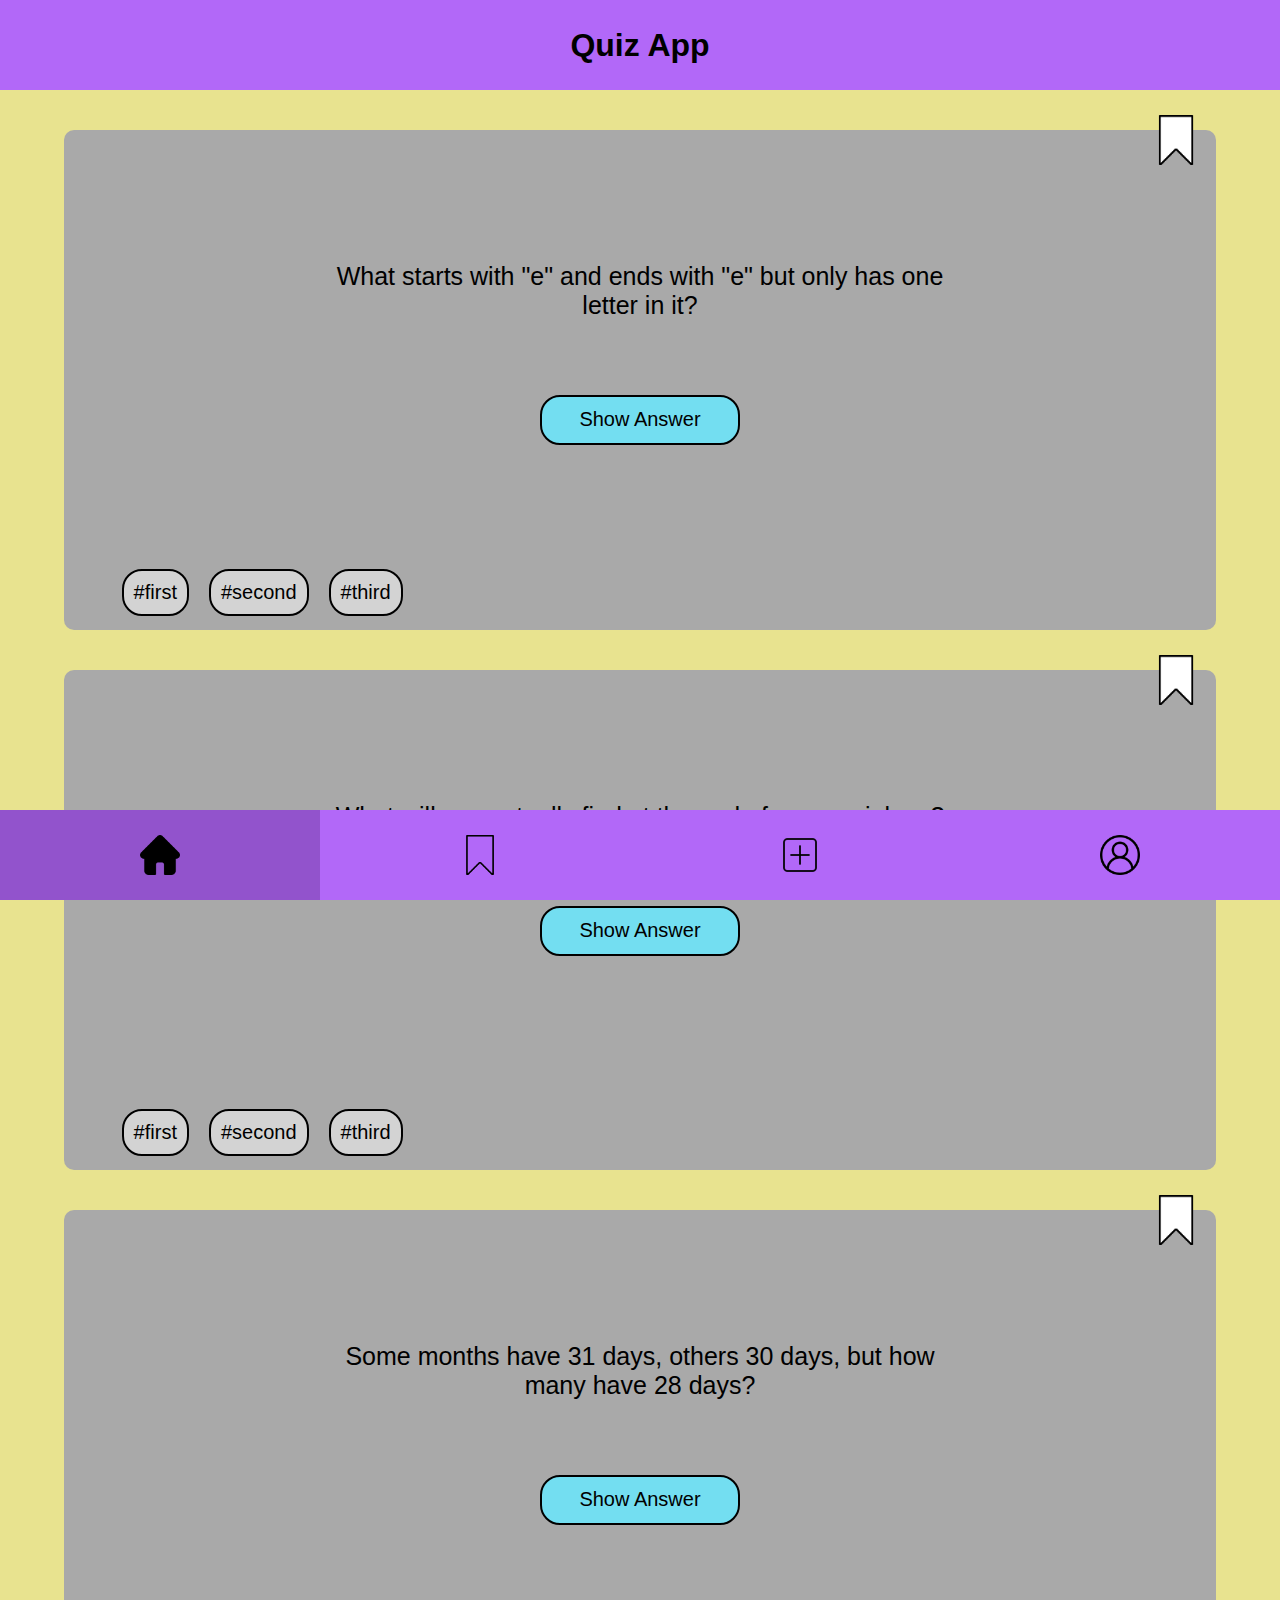
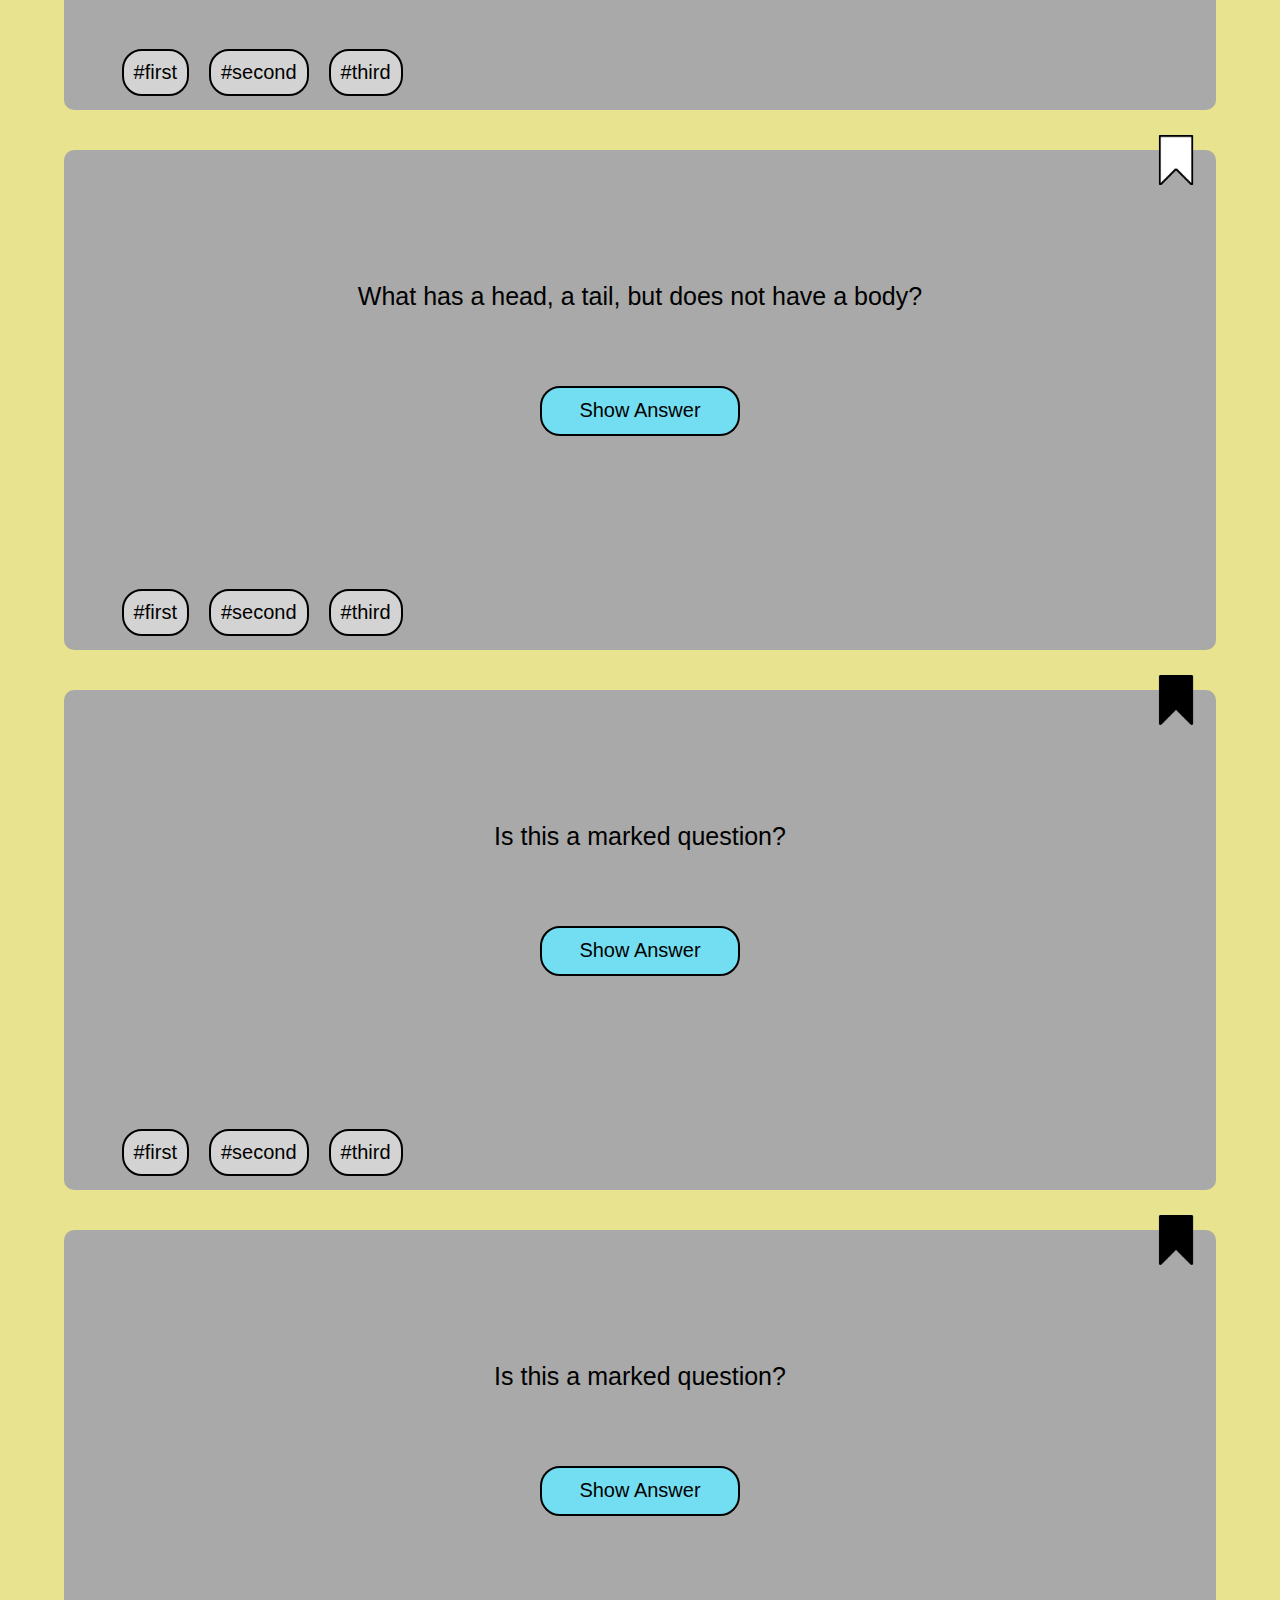
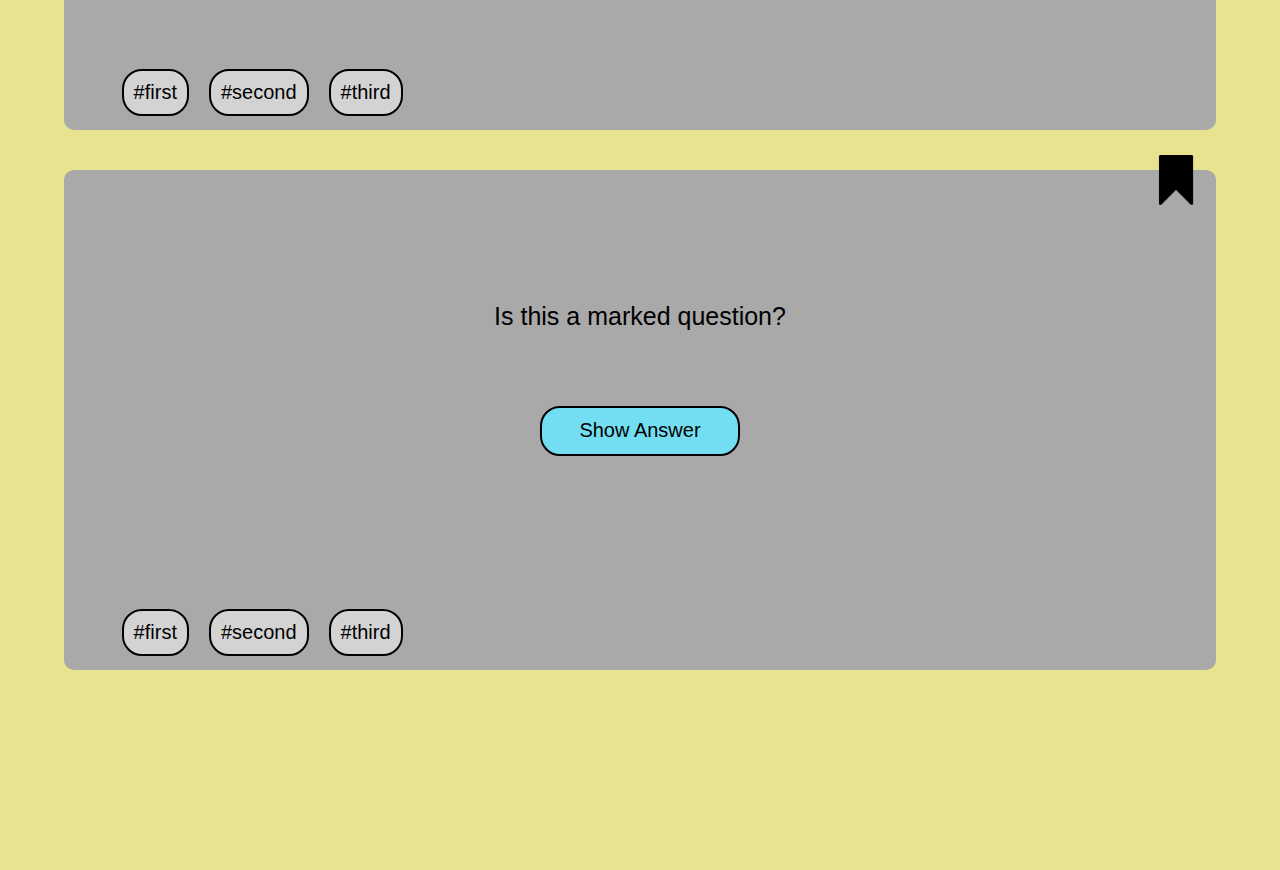
<file: index.html>
<!DOCTYPE html>
<html lang="en">
  <head>
    <meta charset="UTF-8" />
    <meta name="viewport" content="width=device-width, initial-scale=1.0" />
    <link rel="stylesheet" href="css/styles.css" />
    <link rel="stylesheet" href="css/index.css" />
    <script src="./js/index.js" defer></script>
    <title>Rocco's Quiz App</title>
  </head>
  <body>
    <header>
      <h1 class="header__title-app">Quiz App</h1>
    </header>
    <main class="main-content">
      <section class="main__card-container unmarked-card">
        <img
          data-js="toggle-bookmark"
          aria-label="click this button to bookmark this card"
          class="main__card__bookmark-icon-card"
          src="./images/bookmark.png"
          alt="bookmark-empty-icon" />
        <article class="main__card__box-question-button-answer">
          <p class="main__card__box-question-card">
            What starts with "e" and ends with "e" but only has one letter in
            it?
          </p>
          <button data-js="show-answer" class="main__card__button-show-answer">
            Show Answer
          </button>
          <p class="main__card__answer">An envelope</p>
        </article>

        <article class="main__card__box-card-tags">
          <p class="main__card__tag">#first</p>
          <p class="main__card__tag">#second</p>
          <p class="main__card__tag">#third</p>
        </article>
      </section>
      <section class="main__card-container unmarked-card">
        <img
          data-js="toggle-bookmark"
          aria-label="click this button to bookmark this card"
          class="main__card__bookmark-icon-card"
          src="./images/bookmark.png"
          alt="bookmark-empty-icon" />
        <article class="main__card__box-question-button-answer">
          <p class="main__card__box-question-card">
            What will you actually find at the end of every rainbow?
          </p>
          <button data-js="show-answer" class="main__card__button-show-answer">
            Show Answer
          </button>
          <p class="main__card__answer">The letter 'W'</p>
        </article>

        <article class="main__card__box-card-tags">
          <p class="main__card__tag">#first</p>
          <p class="main__card__tag">#second</p>
          <p class="main__card__tag">#third</p>
        </article>
      </section>
      <section class="main__card-container unmarked-card">
        <img
          data-js="toggle-bookmark"
          aria-label="click this button to bookmark this card"
          class="main__card__bookmark-icon-card"
          src="./images/bookmark.png"
          alt="bookmark-empty-icon" />
        <article class="main__card__box-question-button-answer">
          <p class="main__card__box-question-card">
            Some months have 31 days, others 30 days, but how many have 28 days?
          </p>
          <button data-js="show-answer" class="main__card__button-show-answer">
            Show Answer
          </button>
          <p class="main__card__answer">All 12</p>
        </article>

        <article class="main__card__box-card-tags">
          <p class="main__card__tag">#first</p>
          <p class="main__card__tag">#second</p>
          <p class="main__card__tag">#third</p>
        </article>
      </section>
      <section class="main__card-container unmarked-card">
        <img
          data-js="toggle-bookmark"
          aria-label="click this button to bookmark this card"
          class="main__card__bookmark-icon-card"
          src="./images/bookmark.png"
          alt="bookmark-empty-icon" />
        <article class="main__card__box-question-button-answer">
          <p class="main__card__box-question-card">
            What has a head, a tail, but does not have a body?
          </p>
          <button data-js="show-answer" class="main__card__button-show-answer">
            Show Answer
          </button>
          <p class="main__card__answer">A coin</p>
        </article>

        <article class="main__card__box-card-tags">
          <p class="main__card__tag">#first</p>
          <p class="main__card__tag">#second</p>
          <p class="main__card__tag">#third</p>
        </article>
      </section>
      <section class="main__card-container marked-card">
        <img
          aria-label="this is a bookmarked card"
          class="main__card__bookmark-icon-card"
          src="./images/bookmark_filled.png"
          alt="bookmark-icon" />
        <article class="main__card__box-question-button-answer">
          <p class="main__card__box-question-card">
            Is this a marked question?
          </p>
          <button class="main__card__button-show-answer">Show Answer</button>
          <!-- <p class="main__card__answer">This is the answer</p> -->
        </article>

        <article class="main__card__box-card-tags">
          <p class="main__card__tag">#first</p>
          <p class="main__card__tag">#second</p>
          <p class="main__card__tag">#third</p>
        </article>
      </section>
      <section class="main__card-container marked-card">
        <img
          aria-label="this is a bookmarked card"
          class="main__card__bookmark-icon-card"
          src="./images/bookmark_filled.png"
          alt="bookmark-icon" />
        <article class="main__card__box-question-button-answer">
          <p class="main__card__box-question-card">
            Is this a marked question?
          </p>
          <button class="main__card__button-show-answer">Show Answer</button>
          <!-- <p class="main__card__answer">This is the answer</p> -->
        </article>

        <article class="main__card__box-card-tags">
          <p class="main__card__tag">#first</p>
          <p class="main__card__tag">#second</p>
          <p class="main__card__tag">#third</p>
        </article>
      </section>
      <section class="main__card-container marked-card">
        <img
          aria-label="this is a bookmarked card"
          class="main__card__bookmark-icon-card"
          src="./images/bookmark_filled.png"
          alt="bookmark-icon" />
        <article class="main__card__box-question-button-answer">
          <p class="main__card__box-question-card">
            Is this a marked question?
          </p>
          <button class="main__card__button-show-answer">Show Answer</button>
          <!-- <p class="main__card__answer">This is the answer</p> -->
        </article>

        <article class="main__card__box-card-tags">
          <p class="main__card__tag">#first</p>
          <p class="main__card__tag">#second</p>
          <p class="main__card__tag">#third</p>
        </article>
      </section>
      <div class="bottom-space"></div>
    </main>

    <section class="navbar-container">
      <nav class="navbar">
        <a class="navbar__home navbar__home-darker-selection" href="index.html">
          <img class="navbar__home-img" src="./images/home_filled.png" alt=""
        /></a>
        <a class="navbar__bookmark" href="bookmark.html">
          <img
            class="navbar__bookmark-img"
            src="./images/bookmark_transparent.png"
            alt=""
        /></a>
        <a class="navbar__add-question" href="form.html"
          ><img class="navbar__add-question-img" src="./images/add.png" alt=""
        /></a>
        <a class="navbar__profile" href="profile.html"
          ><img class="navbar__profile-img" src="./images/profile.png" alt=""
        /></a>
      </nav>
    </section>
  </body>
</html>
</file>
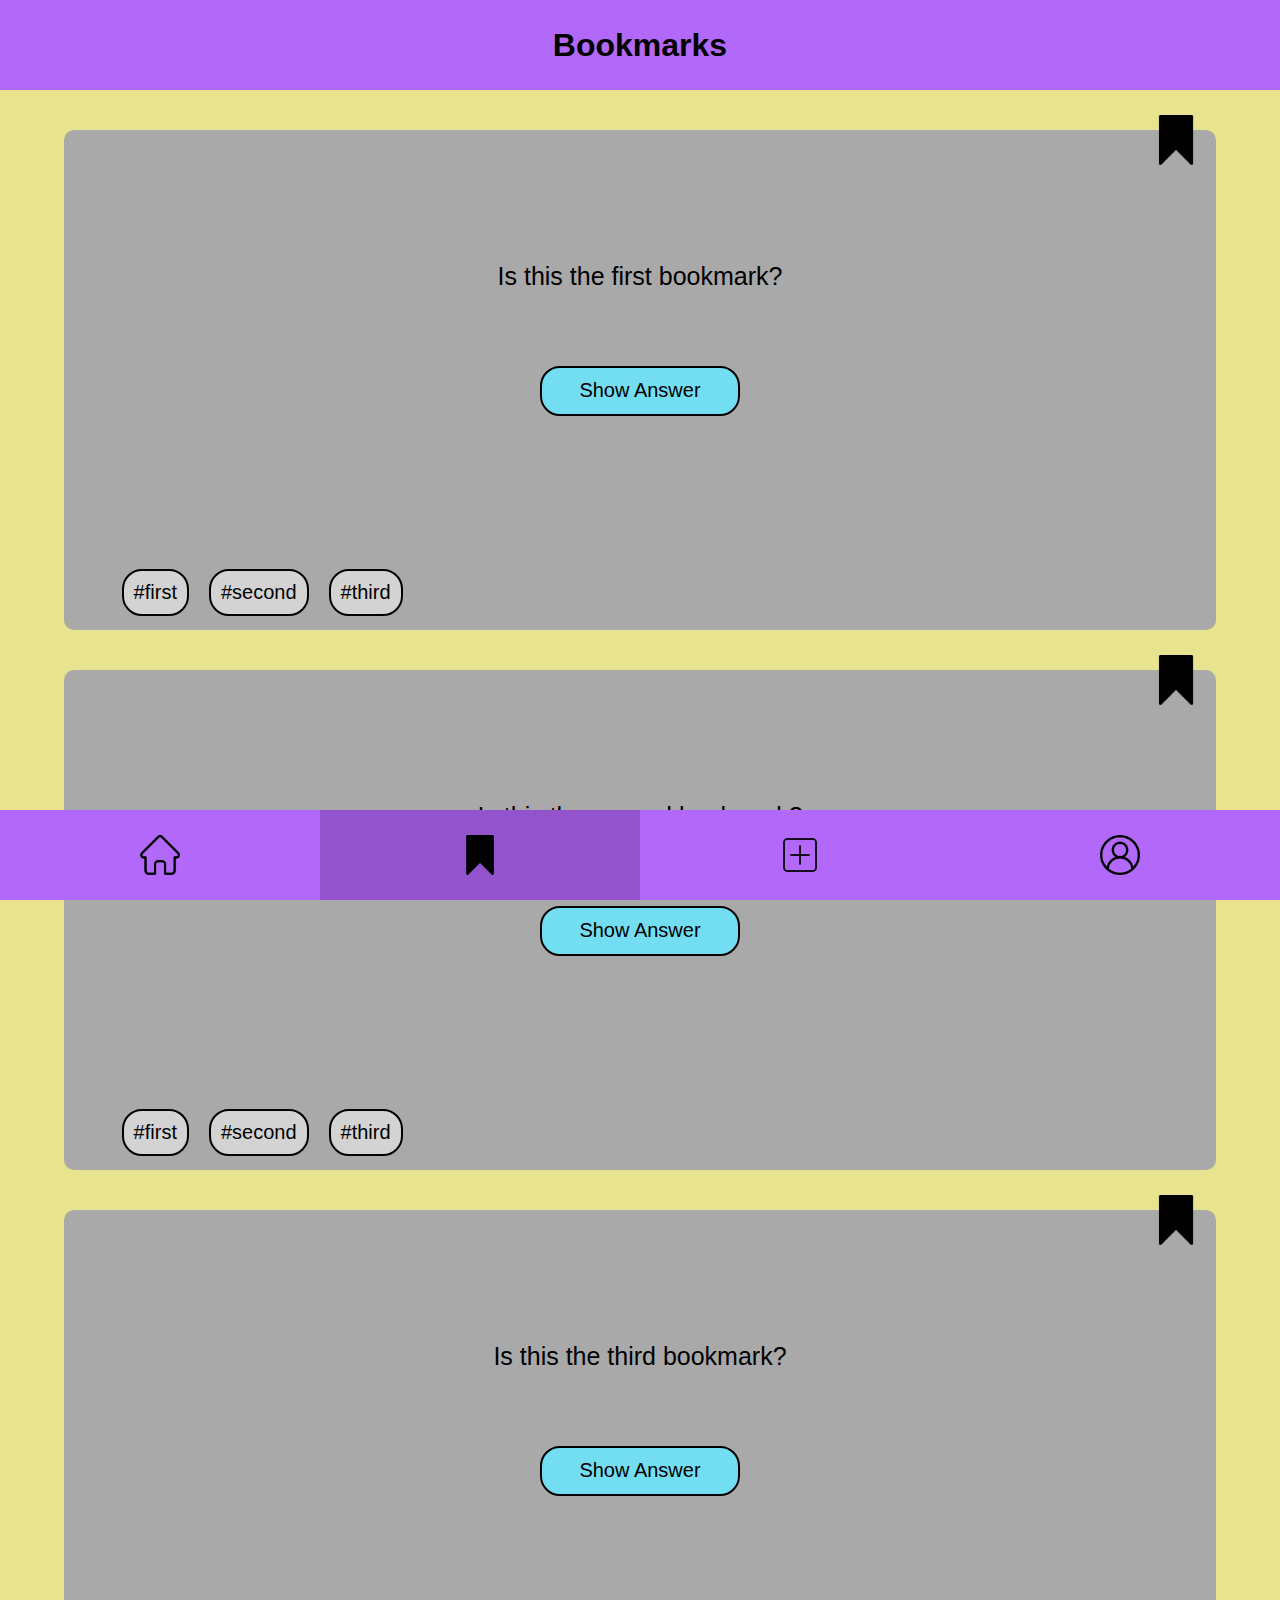
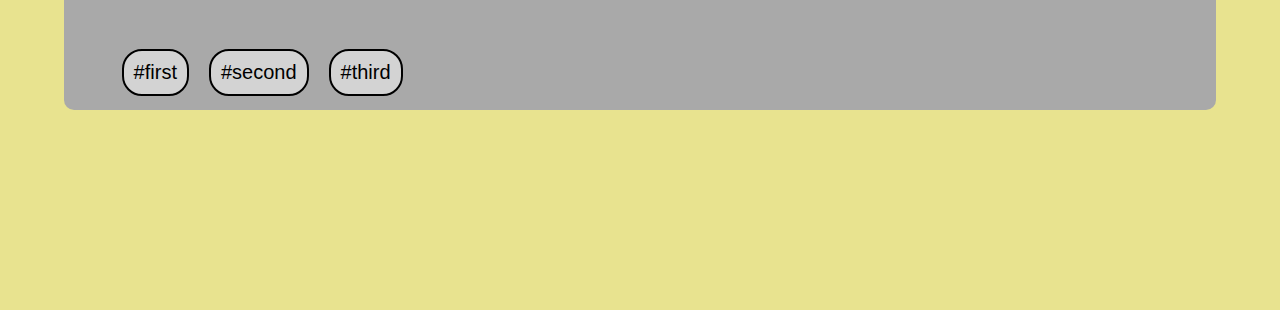
<file: bookmark.html>
<!DOCTYPE html>
<html lang="en">
  <head>
    <meta charset="UTF-8" />
    <meta name="viewport" content="width=device-width, initial-scale=1.0" />
    <link rel="stylesheet" href="./css/styles.css" />
    <link rel="stylesheet" href="./css/bookmark.css" />
    <title>Rocco's Quiz Bookmark</title>
  </head>
  <body>
    <header>
      <h1 class="header__title-app">Bookmarks</h1>
    </header>
    <main class="main-content">
      <section class="main__card-container marked-card">
        <img
          aria-label="this is a bookmarked card"
          class="main__card__bookmark-icon-card"
          src="./images/bookmark_filled.png"
          alt="bookmark-icon" />
        <article class="main__card__box-question-button-answer">
          <p class="main__card__box-question-card">Is this the first bookmark?</p>
          <button class="main__card__button-show-answer">Show Answer</button>
          <!-- <p class="main__card__answer">This is the answer</p> -->
        </article>

        <article class="main__card__box-card-tags">
          <p class="main__card__tag">#first</p>
          <p class="main__card__tag">#second</p>
          <p class="main__card__tag">#third</p>
        </article>
      </section>
      <section class="main__card-container marked-card">
        <img
          aria-label="this is a bookmarked card"
          class="main__card__bookmark-icon-card"
          src="./images/bookmark_filled.png"
          alt="bookmark-icon" />
        <article class="main__card__box-question-button-answer">
          <p class="main__card__box-question-card">Is this the second bookmark?</p>
          <button class="main__card__button-show-answer">Show Answer</button>
          <!-- <p class="main__card__answer">This is the answer</p> -->
        </article>

        <article class="main__card__box-card-tags">
          <p class="main__card__tag">#first</p>
          <p class="main__card__tag">#second</p>
          <p class="main__card__tag">#third</p>
        </article>
      </section>
      <section class="main__card-container marked-card">
        <img
          aria-label="this is a bookmarked card"
          class="main__card__bookmark-icon-card"
          src="./images/bookmark_filled.png"
          alt="bookmark-icon" />
        <article class="main__card__box-question-button-answer">
          <p class="main__card__box-question-card">Is this the third bookmark?</p>
          <button class="main__card__button-show-answer">Show Answer</button>
          <!-- <p class="main__card__answer">This is the answer</p> -->
        </article>

        <article class="main__card__box-card-tags">
          <p class="main__card__tag">#first</p>
          <p class="main__card__tag">#second</p>
          <p class="main__card__tag">#third</p>
        </article>
      </section>
      <div class="bottom-space"></div>
    </main>

    <section class="navbar-container">
      <nav class="navbar">
        <a class="navbar__home navbar__home-darker-selection" href="index.html">
          <img class="navbar__home-img" src="./images/home_filled.png" alt=""
        /></a>
        <a class="navbar__bookmark" href="bookmark.html">
          <img
            class="navbar__bookmark-img"
            src="./images/bookmark_transparent.png"
            alt=""
        /></a>
        <a class="navbar__profile" href="profile.html"
          ><img class="navbar__profile-img" src="./images/profile.png" alt=""
        /></a>
      </nav>
    </section>
      <div class="bottom-space"></div>
    </main>
    <section class="navbar-container">
      <nav class="navbar">
        <a class="navbar__home" href="index.html">
          <img class="navbar__home-img" src="./images/home.png" alt=""
        /></a>
        <a class="navbar__bookmark navbar__bookmark-darker-selection" href="bookmark.html">
          <img
            class="navbar__bookmark-img"
            src="./images/bookmark_filled.png"
            alt=""
        /></a>
        <a class="navbar__add-question" href="form.html"
        ><img class="navbar__add-question-img" src="./images/add.png" alt=""
      /></a>
        <a class="navbar__profile" href="profile.html"
          ><img class="navbar__profile-img" src="./images/profile.png" alt=""
        /></a>
      </nav>
    </section>
  </body>
</html>
</file>
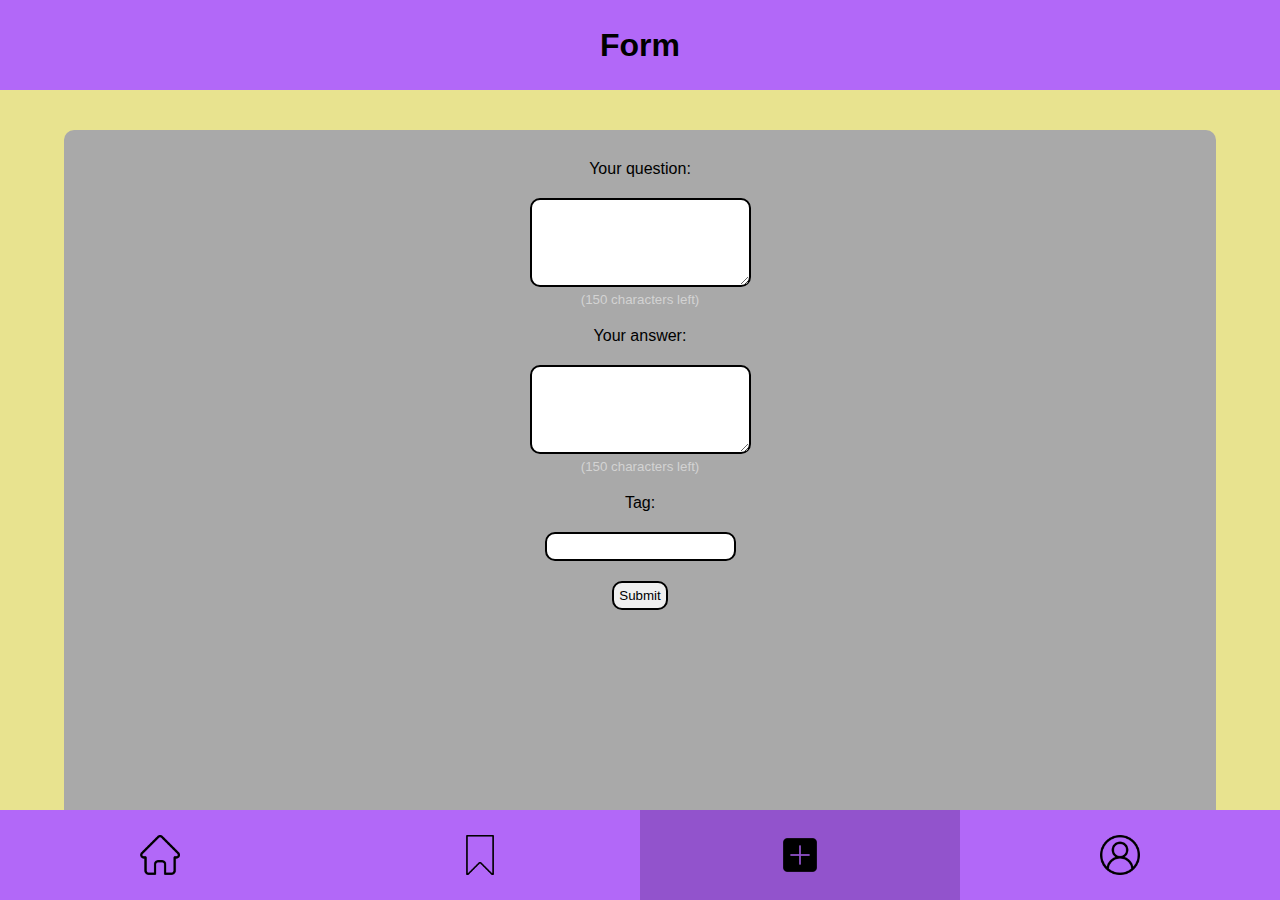
<file: form.html>
<!DOCTYPE html>
<html lang="en">
  <head>
    <meta charset="UTF-8" />
    <meta name="viewport" content="width=device-width, initial-scale=1.0" />
    <link rel="stylesheet" href="css/styles.css" />
    <link rel="stylesheet" href="css/form.css" />
    <script src="./js/form.js" defer></script>
    <title>Rocco's Quiz Bookmark</title>
  </head>
  <body>
    <header>
      <h1 class="header__title-app">Form</h1>
    </header>
    <main class="main-content">
      <form class="form" data-js="form">
        <label class="form__question__label" for="form__question"
          >Your question:</label
        >
        <textarea
          class="form__question"
          maxlength="150"
          data-js="textCharactersCounter"
          name="form__question"
          id="form__question"
          cols="24"
          rows="5"></textarea>
        <small class="form__character-count"
          >(<span data-js="amountLeft1"></span> characters left)</small
        >

        <label class="form__answer__label" for="form__answer"
          >Your answer:</label
        >
        <textarea
          class="form__answer"
          maxlength="150"
          data-js="textCharactersCounter"
          name="form__answer"
          id="form__answer"
          cols="24"
          rows="5"></textarea>
        <small class="form__character-count"
          >(<span data-js="amountLeft2"></span> characters left)</small
        >
        <label for="form__tag">Tag:</label>
        <input class="form__input" type="text" name="form__tag" />
        <button
          data-js="form-submit-button"
          class="form__submit-button"
          type="submit">
          Submit
        </button>
      </form>
    </main>
    <div class="bottom-space"></div>
    <section class="navbar-container">
      <nav class="navbar">
        <a class="navbar__home" href="index.html">
          <img class="navbar__home-img" src="./images/home.png" alt=""
        /></a>
        <a class="navbar__bookmark" href="bookmark.html">
          <img
            class="navbar__bookmark-img"
            src="./images/bookmark_transparent.png"
            alt=""
        /></a>
        <a
          class="navbar__add-question navbar__add-question-darker-selection"
          href="form.html"
          ><img
            class="navbar__add-question-img"
            src="./images/add_filled.png"
            alt=""
        /></a>
        <a class="navbar__profile" href="profile.html"
          ><img class="navbar__profile-img" src="./images/profile.png" alt=""
        /></a>
      </nav>
    </section>
  </body>
</html>
</file>
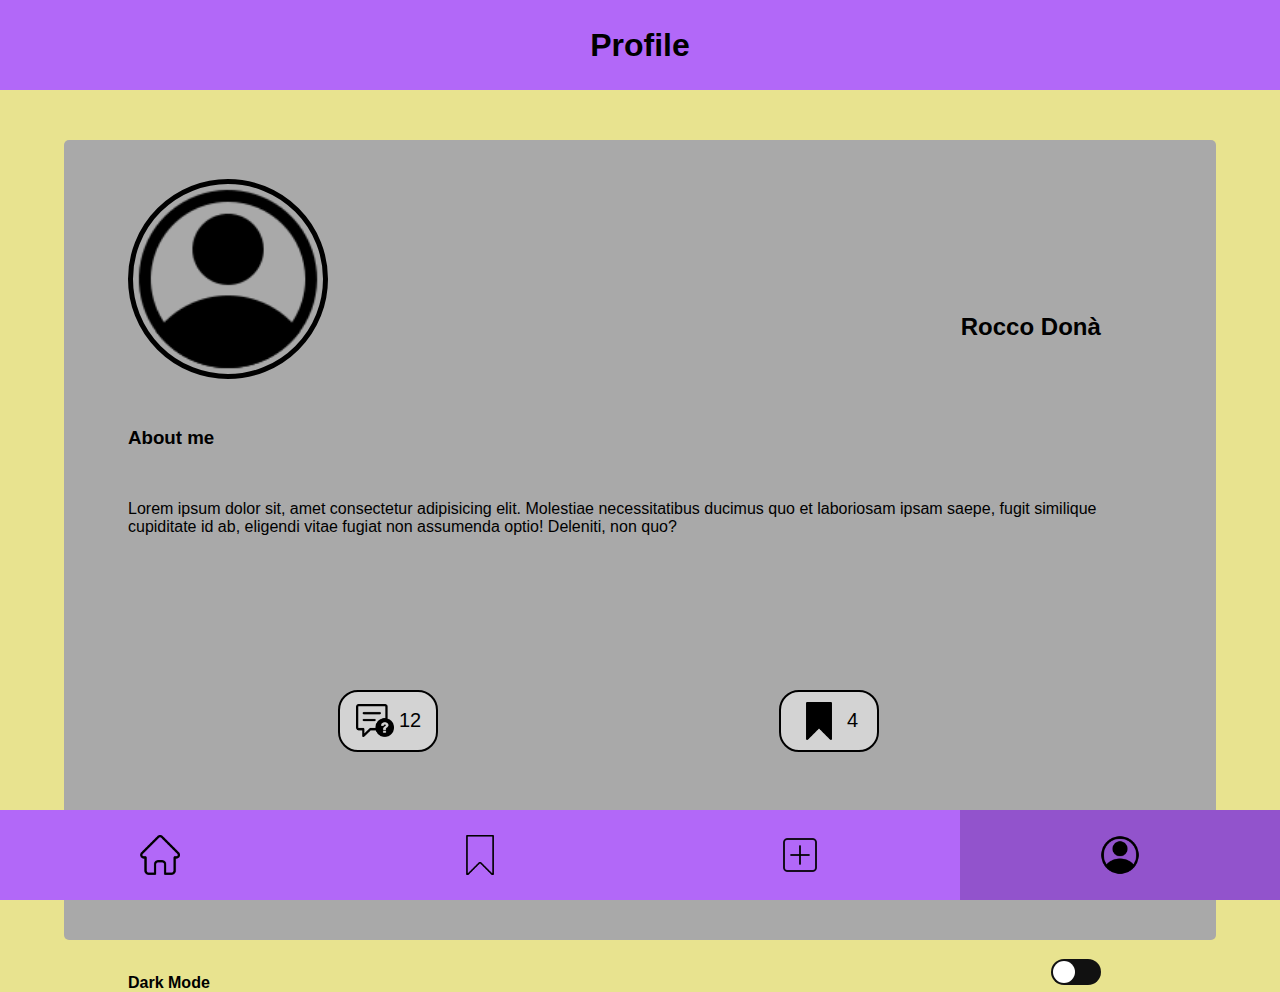
<file: profile.html>
<!DOCTYPE html>
<html lang="en">
  <head>
    <meta charset="UTF-8" />
    <meta name="viewport" content="width=device-width, initial-scale=1.0" />
    <link rel="stylesheet" href="css/styles.css" />
    <link rel="stylesheet" href="css/profile.css" />
    <script src="./js/profile.js" defer></script>
    <title>Rocco's Quiz Bookmark</title>
  </head>
  <body>
    <header>
      <h1 class="header__title-app">Profile</h1>
    </header>
    <main class="main-content">
      <section class="profile-section dark-card-section">
        <article class="--profile-card">
          <img
            class="profile-img"
            src="./images/profile_filled.png"
            alt="--profile-img" />
          <h2 class="--profile-name">Rocco Donà</h2>
        </article>

        <h3 class="about-me-title">About me</h3>
        <p>
          Lorem ipsum dolor sit, amet consectetur adipisicing elit. Molestiae
          necessitatibus ducimus quo et laboriosam ipsam saepe, fugit similique
          cupiditate id ab, eligendi vitae fugiat non assumenda optio! Deleniti,
          non quo?
        </p>
        <ul class="counter-container">
          <article class="--questions-counter">
            <img
              class="--questions-counter-img"
              src="./images/question.png"
              alt="" />
            <p>12</p>
          </article>
          <article class="--bookmark-counter">
            <img
              class="--bookmark-counter-img"
              src="./images/bookmark_filled.png"
              alt="" />
            <p>4</p>
          </article>
        </ul>

        <h4 class="settings-title">Settings</h4>
        <section class="dark-mode-container">
          <h4>Dark Mode</h4>
          <section class="--dark-mode-button">
            <input type="checkbox" class="checkbox" id="checkbox" />
            <label for="checkbox" class="checkbox-label">
              <span class="ball"></span>
            </label>
          </section>
        </section>
        <div class="bottom-space"></div>
      </section>
    </main>
    <div class="bottom-space"></div>
    <section class="navbar-container">
      <nav class="navbar">
        <a class="navbar__home" href="index.html">
          <img class="navbar__home-img" src="./images/home.png" alt=""
        /></a>
        <a class="navbar__bookmark" href="bookmark.html">
          <img
            class="navbar__bookmark-img"
            src="./images/bookmark_transparent.png"
            alt=""
        /></a>
        <a class="navbar__add-question" href="form.html"
          ><img class="navbar__add-question-img" src="./images/add.png" alt=""
        /></a>
        <a
          class="navbar__profile navbar__profile-darker-selection"
          href="profile.html"
          ><img
            class="navbar__profile-img"
            src="./images/profile_filled.png"
            alt=""
        /></a>
      </nav>
    </section>
  </body>
</html>
</file>
<file: css/styles.css>
@import "./global.css";
@import "./index.css";
@import "./profile.css";
@import "./form.css";
@import "./bookmark.css";
</file>
<file: css/index.css>
.--unmarked-card {
  display: relative;
}

.bottom-space {
  width: 100%;
  height: 200px;
}

.main__card-container {
  width: 90%;
  min-width: 300px;
  height: 500px;
  margin-top: 40px;
  background-color: darkgrey;
  position: relative;
  display: flex;
  flex-direction: column;
  align-items: center;
  align-content: center;
  border-radius: 10px;
  justify-content: space-between;
}

.main__card__bookmark-icon-card {
  position: absolute;
  top: -15px;
  right: 15px;
  max-width: 50px;
}

.main__card__box-question-button-answer {
  width: 60%;
  height: 70%;
  margin-top: 5%;
  display: flex;
  flex-direction: column;
  align-items: center;
  align-content: center;
}

.main__card__box-question-card {
  width: 100%;
  padding: 5%;
  text-align: center;
  margin: 40px;
  font-size: 25px;
}

.main__card__answer {
  height: 100px;
  width: 100%;
  display: flex;
  align-items: center;
  justify-content: center;
  font-size: 20px;
  text-align: center;
  margin-top: 50px;
}

.main__card__box-card-tags {
  width: 90%;
  height: 15%;
  display: flex;
  align-items: center;
  justify-content: flex-start;
  flex-wrap: wrap;
  gap: 20px;
}

.main__card__tag {
  background-color: lightgray;
  border-radius: 20px;
  border: black solid 2px;
  padding: 10px;
  font-size: 20px;
  display: flex;
  align-items: center;
}
</file>
<file: css/bookmark.css>
.--unmarked-card {
  display: relative;
}

.bottom-space {
  width: 100%;
  height: 200px;
}

.main__card-container {
  width: 90%;
  min-width: 300px;
  height: 500px;
  margin-top: 40px;
  background-color: darkgrey;
  position: relative;
  display: flex;
  flex-direction: column;
  align-items: center;
  align-content: center;
  border-radius: 10px;
  justify-content: space-between;
}

.main__card__bookmark-icon-card {
  position: absolute;
  top: -15px;
  right: 15px;
  max-width: 50px;
}

.main__card__box-question-button-answer {
  width: 60%;
  height: 70%;
  margin-top: 5%;
  display: flex;
  flex-direction: column;
  align-items: center;
  align-content: center;
}

.main__card__box-question-card {
  width: 100%;
  padding: 5%;
  text-align: center;
  margin: 40px;
  font-size: 25px;
}

.main__card__answer {
  height: 100px;
  width: 100%;
  display: flex;
  align-items: center;
  justify-content: center;
  font-size: 20px;
  text-align: center;
  margin-top: 50px;
}

.main__card__box-card-tags {
  width: 90%;
  height: 15%;
  display: flex;
  align-items: center;
  justify-content: flex-start;
  flex-wrap: wrap;
  gap: 20px;
}

.main__card__tag {
  background-color: lightgray;
  border-radius: 20px;
  border: black solid 2px;
  padding: 10px;
  font-size: 20px;
  display: flex;
  align-items: center;
}
</file>
<file: css/form.css>
.form {
  width: 90%;
  min-width: 300px;
  margin-top: 40px;
  background-color: darkgrey;
  position: relative;
  display: flex;
  flex-direction: column;
  align-items: center;
  align-content: center;
  border-radius: 10px;
  row-gap: 20px;
}

.form__question__label {
  margin-top: 30px;
}

.form__submit-button {
  margin-bottom: 30px;
}

.form__question,
.form__answer,
.form__input,
.form__submit-button {
  border-radius: 10px;
  border: black solid 2px;
  padding: 5px;
}

.bottom-space {
  width: 100%;
  height: 800px;
}

.form__character-count {
  color: lightgray;
  margin-top: -15px;
}

textarea#story {
  outline: 0px none transparent;
}

textarea:focus,
input:focus {
  outline: 0;
}

*:focus {
  outline: 0;
}

@media (min-width: 1024px) {
  /* … */
  .form {
    height: 700px;
  }
}
</file>
<file: css/profile.css>
.profile-section {
  width: 90%;
  height: 800px;
  background-color: var(--dark-grey);
  border-radius: 5px;
  margin: 20px;
  margin-top: 50px;
  padding: 5%;
}

.about-me-title {
  margin-bottom: 5%;
  margin-top: 12%;
}

.counter-container {
  margin-top: 15%;
  display: flex;
  justify-content: space-around;
  margin-right: 10%;
}

.--questions-counter,
.--bookmark-counter {
  background-color: lightgrey;
  padding: 10px;
  border: black solid 2px;
  border-radius: 20px;
  font-size: 20px;
  max-width: 100px;
  display: flex;
  align-items: center;
  justify-content: space-evenly;
}

.--questions-counter-img {
  width: 50%;
}

.--bookmark-counter-img {
  width: 50%;
}

.--profile-card {
  display: flex;
  align-items: center;
  height: 100px;
  width: 95%;
  position: relative;
}

.--profile-name {
  text-align: center;
  margin-top: 15%;
  position: absolute;
  right: 0;
}

.profile-img {
  width: 30%;
  border-radius: 50%;
  border: 5px solid black;
  margin-top: 50px;
}

.settings-title {
  margin-top: 10%;
}

.dark-mode-container {
  margin-top: 10%;
  width: 95%;
  position: relative;
}

.--dark-mode-button {
  position: absolute;
  right: 0;
  top: -15px;
}

.counter-container p {
  font-size: 20px;
}

.--navbar-profile-darker-selection {
  background-color: #9253cc;
  width: calc(100vw / 4);
}

.switch {
  position: relative;
  display: inline-block;
  width: 60px;
  height: 34px;
}

.switch input {
  opacity: 0;
  width: 0;
  height: 0;
}

.slider {
  position: absolute;
  cursor: pointer;
  top: 0;
  left: 0;
  right: 0;
  bottom: 0;
  background-color: #ccc;
  -webkit-transition: 0.4s;
  transition: 0.4s;
}

.slider:before {
  position: absolute;
  content: "";
  height: 26px;
  width: 26px;
  left: 4px;
  bottom: 4px;
  background-color: white;
  -webkit-transition: 0.4s;
  transition: 0.4s;
}

input:checked + .slider {
  background-color: black;
}

input:focus + .slider {
  box-shadow: 0 0 1px black;
}

input:checked + .slider:before {
  -webkit-transform: translateX(26px);
  -ms-transform: translateX(26px);
  transform: translateX(26px);
}

/* Rounded sliders */
.slider.round {
  border-radius: 34px;
}

.slider.round:before {
  border-radius: 50%;
}

.bottom-space {
  width: 100%;
  height: 20%;
}

@media (min-width: 1250px) {
  /* … */
  .profile-img {
    max-width: 200px;
  }
}

@media (min-width: 768px) {
  /* … */
  .profile-img {
    max-width: 200px;
  }
}

@media (min-width: 1024px) {
  /* … */
  .main__card-container {
    height: 700px;
  }
}
</file>
